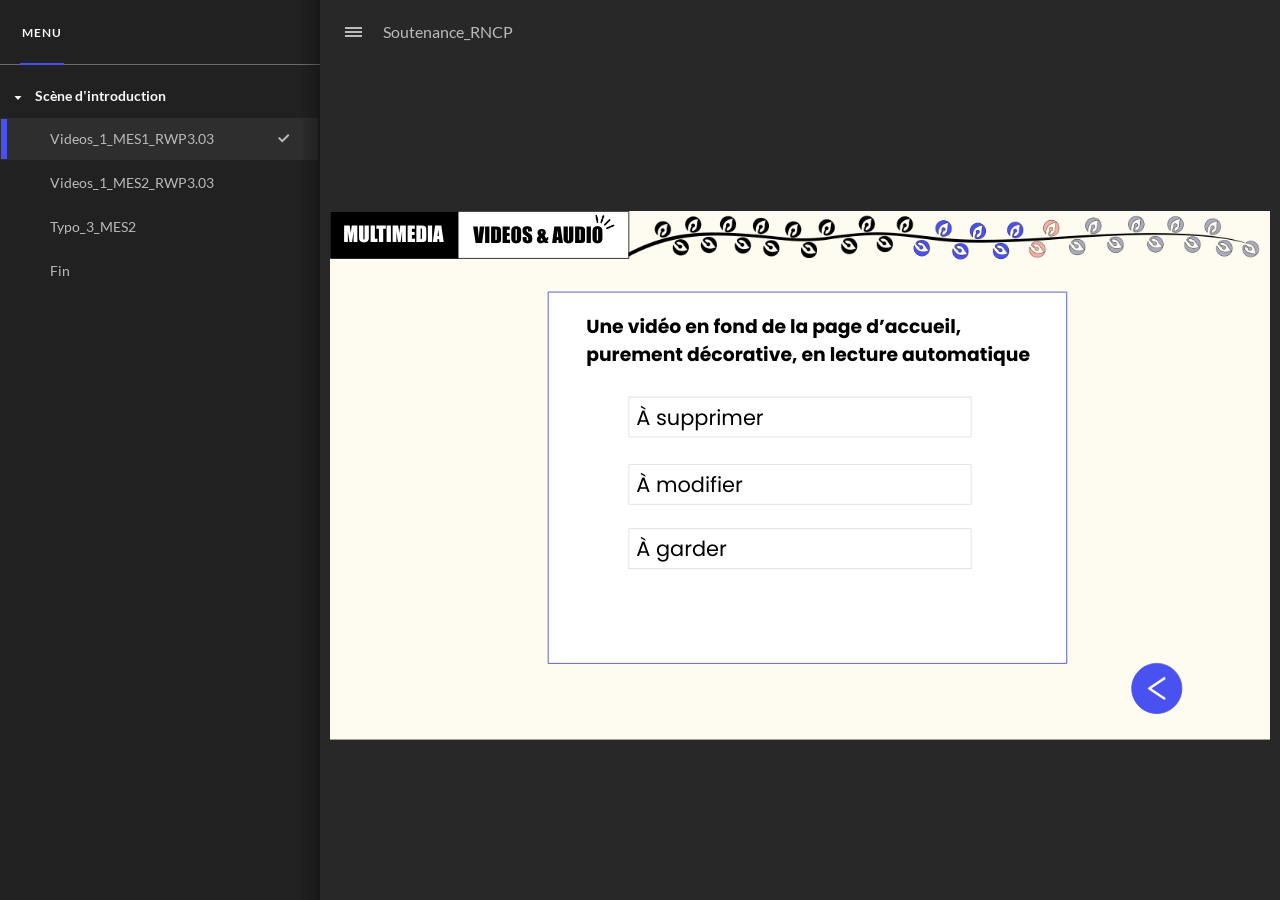
<file: index.html>
﻿<!doctype html>
<html lang="fr-FR">
<head>
  <meta charset="utf-8">
  <!-- Créé à l'aide de Storyline 360 x64 - http://www.articulate.com  -->
  <!-- version: 3.127.38181.0 -->
  <title>Soutenance_RNCP</title>
  <meta http-equiv="x-ua-compatible" content="IE=edge"/>
  <meta name="viewport" content="width=device-width,initial-scale=1,user-scalable=no,shrink-to-fit=no,minimal-ui"/>
  <meta name="apple-mobile-web-app-capable" content="yes"/>
  <style>
    html, body { height: 100%; padding: 0; margin: 0 }
    #app { height: 100%; width: 100%; }
  </style>

  <script>
    window.DS = {};
    window.globals = {
      DATA_PATH_BASE: '',
      HAS_FRAME: true,
      HAS_SLIDE: true,

      lmsPresent: false,
      tinCanPresent: false,
      cmi5Present: false,
      aoSupport: false,
      scale: 'Scaled',
      captureRc: false,
      browserSize: 'optimal',
      bgColor: '#282828',
      features: 'DropInBase,EngagePromiseUpgrade,JsInteractions,Localization,LocalizationImage,PlayerMemoryEnhancements,SlideLevelScale,SlidePromiseUpgrade,StartupPromiseUpgrade',
      themeName: 'unified',
      preloaderColor: '#FFFFFF',
      suppressAnalytics: false,
      productChannel: 'stable',
      publishSource: 'storyline',
      aid: 'aid|02b3aaf6-4fc5-4449-8ba5-71d8a552774d',
      cid: 'a7376742-91c6-4d42-8fc1-ffb26211afa3',
      playerVersion: '3.127.38181.0',
      publishTimestamp: '2026-10-11T21:16:14.1195341Z',
      maxIosVideoElements: 10,
      connectionSettings: { message: 'Vous%20%C3%AAtes%20hors%20ligne.%20Tentative%20de%20reconnexion...', useDarkTheme: false, mode: 'disabled' },
      hasFeature: function(feature) {
        return this.features.split(',').includes(feature);
      },
      
      parseParams: function(qs) {
        if (window.globals.parsedParams != null) {
          return window.globals.parsedParams;
        }
        qs = (qs || window.location.search.substr(1)).split('+').join(' ');
        var params = {},
            tokens,
            re = /[?&]?([^=]+)=([^&]*)/g;

        while (tokens = re.exec(qs)) {
          params[decodeURIComponent(tokens[1]).trim()] =
            decodeURIComponent(tokens[2]).trim();
        }
        window.globals.parsedParams = params;
        return params;
      }

    };

    if (window.flagsUnderTest != null) {
      window.globals.features = window.flagsUnderTest.reduce((accum, feature) => {
        if (!accum.includes(feature)) {
          accum.push(feature);
        }
        return accum;
      }, window.globals.features.split(',')).join();
    }
  </script>
  <script>
    var isIe11 = ('ActiveXObject' in window || window.MSBlobBuilder != null)
      && window.msCrypto != null && !window.ActiveXObject;
    if (isIe11) {
      window.globals.unsupportedBrowser = true;
      document.write(atob('[base64]'));
    }
  </script>

  <script>
    if (window.globals.hasFeature('Localization')) {
      
      
    }
  </script>

  
  
  <script>window.THREE = { };</script>
  
</head>
<body style="background: #282828" class="cs-HTML theme-unified">
  <!-- 360 -->
  <script>!function(){var e,i=/iPhone/i,o=/iPod/i,n=/iPad/i,t=/\biOS-universal(?:.+)Mac\b/i,r=/\bAndroid(?:.+)Mobile\b/i,a=/Android/i,d=/(?:SD4930UR|\bSilk(?:.+)Mobile\b)/i,p=/Silk/i,l=/Windows Phone/i,u=/\bWindows(?:.+)ARM\b/i,b=/BlackBerry/i,s=/BB10/i,c=/Opera Mini/i,f=/\b(CriOS|Chrome)(?:.+)Mobile/i,h=/Mobile(?:.+)Firefox\b/i,v=function(e){return void 0!==e&&"MacIntel"===e.platform&&"number"==typeof e.maxTouchPoints&&e.maxTouchPoints>1&&"undefined"==typeof MSStream};e=function(e){var m={userAgent:"",platform:"",maxTouchPoints:0};e||"undefined"==typeof navigator?"string"==typeof e?m.userAgent=e:e&&e.userAgent&&(m={userAgent:e.userAgent,platform:e.platform,maxTouchPoints:e.maxTouchPoints||0}):m={userAgent:navigator.userAgent,platform:navigator.platform,maxTouchPoints:navigator.maxTouchPoints||0};var g=m.userAgent,y=g.split("[FBAN");void 0!==y[1]&&(g=y[0]),void 0!==(y=g.split("Twitter"))[1]&&(g=y[0]);var A=function(e){return function(i){return i.test(e)}}(g),w={apple:{phone:A(i)&&!A(l),ipod:A(o),tablet:!A(i)&&(A(n)||v(m))&&!A(l),universal:A(t),device:(A(i)||A(o)||A(n)||A(t)||v(m))&&!A(l)},amazon:{phone:A(d),tablet:!A(d)&&A(p),device:A(d)||A(p)},android:{phone:!A(l)&&A(d)||!A(l)&&A(r),tablet:!A(l)&&!A(d)&&!A(r)&&(A(p)||A(a)),device:!A(l)&&(A(d)||A(p)||A(r)||A(a))||A(/\bokhttp\b/i)},windows:{phone:A(l),tablet:A(u),device:A(l)||A(u)},other:{blackberry:A(b),blackberry10:A(s),opera:A(c),firefox:A(h),chrome:A(f),device:A(b)||A(s)||A(c)||A(h)||A(f)},any:!1,phone:!1,tablet:!1};return w.any=w.apple.device||w.android.device||w.windows.device||w.other.device,w.phone=w.apple.phone||w.android.phone||w.windows.phone,w.tablet=w.apple.tablet||w.android.tablet||w.windows.tablet,w}(),"object"==typeof exports&&"undefined"!=typeof module?module.exports=e:"function"==typeof define&&define.amd?define((function(){return e})):this.isMobile=e}();
    window.isMobile.apple.tablet = window.isMobile.apple.tablet ||
      (navigator.platform === 'MacIntel' && navigator.maxTouchPoints > 1);
    window.isMobile.apple.device = window.isMobile.apple.device || window.isMobile.apple.tablet;
    window.isMobile.tablet = window.isMobile.tablet || window.isMobile.apple.tablet;
    window.isMobile.any = window.isMobile.any || window.isMobile.apple.tablet;
  </script>

  <div id="focus-sink" tabindex="-1"></div>

  <div id="preso"></div>
  <script>
    (function() {

      var classTypes = [ 'desktop', 'mobile', 'phone', 'tablet' ];

      var addDeviceClasses = function(prefix, testObj) {
        var curr, i;
        for (i = 0; i < classTypes.length; i++) {
          curr = classTypes[i];
          if (testObj[curr]) {
            document.body.classList.add(prefix + curr);
          }
        }
      };

      var params = window.globals.parseParams(),
          isDevicePreview = params.devicepreview === '1',
          isPhoneOverride = params.deviceType === 'phone' || (isDevicePreview && params.phone == '1'),
          isTabletOverride = (params.deviceType === 'tablet' || isDevicePreview) && !isPhoneOverride,
          isMobileOverride = isPhoneOverride || isTabletOverride;

      var deviceView = {
        desktop: !window.isMobile.any && !isMobileOverride,
        mobile: window.isMobile.any || isMobileOverride,
        phone: isPhoneOverride || (window.isMobile.phone && !isTabletOverride),
        tablet: isTabletOverride || window.isMobile.tablet
      };

      window.globals.deviceView = deviceView;
      window.isMobile.desktop = !window.isMobile.any;
      window.isMobile.mobile = window.isMobile.any;

      addDeviceClasses('view-', deviceView);

    })();
  </script>
  
  <script src='story_content/triggers.js' type=text/javascript></script>
<script src='story_content/user.js' type=text/javascript></script>
  <div class="slide-loader"></div>

  <script>
    var doc = document, loader = doc.body.querySelector('.slide-loader'); [ 1, 2, 3 ].forEach(function(n) { var d = doc.createElement('div'); d.style.backgroundColor = window.globals.preloaderColor; d.classList.add('mobile-loader-dot'); d.classList.add('dot' + n); loader.appendChild(d); });
  </script>

  <div class="mobile-load-title-overlay" style="display: none">
    <div class="mobile-load-title">Soutenance_RNCP</div>
  </div>

  <div class="mobile-chrome-warning"></div>

  
<style>
  .warn-connection-dialog {
    display: none;
    background: transparent;
    pointer-events: all;
    position: fixed;
    left: 0;
    top: 0;
    width: 100%;
    height: 100%;
    z-index: 999;
  }

  .warn-connection-content {
    pointer-events: all;
    border-radius: 4px;
    background: white;
    border: 1px solid #E7E7E7;
    color: #333333;
    box-shadow: 0 2px 4px rgba(0, 0, 0, 0.25);
    transition: all 150ms ease-out;
    position: absolute;
    white-space: nowrap;
  }

  .view-phone.is-landscape .warn-connection-content {
    left: 23px;
    bottom: 23px;
  }

  .view-tablet.is-landscape .warn-connection-content {
    left: 50%;
    top: 20px;
    transform: translateX(-50%);
  }

  .view-mobile.is-portrait .warn-connection-content {
    transform: translate(-50%, calc(-100% - 15px));
  }

  .warn-connection-content p {
    display: inline-block;
    margin: 0 8px 0 0;
    line-height: 33px;
    font-size: 11px;
  }

  .warn-connection-content svg {
    position: relative;
    vertical-align: middle;
    margin: 0 2px 2px 8px;
  }

  .view-desktop .warn-connection-content {
    left: 1.5em;
    bottom: 1.5em;
  }

  .view-desktop .warn-connection-content p {
    font-size: 1.1em;
  }

  .is-offline .warn-connection-dialog {
    display: block;
  }

  .is-offline .cs-panel * {
    pointer-events: none !important;
  }

  .is-offline .cs-panel {
    pointer-events: all !important;
  }

  .is-offline #nav-controls * {
    pointer-events: none !important;
  }

  .is-offline #nav-controls {
    pointer-events: all !important;
  }
</style>

<div class="warn-connection-dialog" role="alertdialog" aria-modal="true" tabindex="0" aria-labelledby="warn-connection-message">
  <div class="warn-connection-content">
    <svg width="17" height="15" viewBox="0 0 17 15" xmlns="http://www.w3.org/2000/svg">
      <path fill="#8F0000" stroke="white" d="M16.07,12.98 L15.88,12.23 L9.51,1.21 C8.97,0.26,7.6,0.26,7.06,1.21 L0.69,12.23 C0.15,13.16,0.81,14.36,1.91,14.36 H14.65 C15.47,14.36,16.05,13.7,16.07,12.98 Z"/>
      <path fill="white" stroke="white" d="M8.58,5.5 C8.35,5.28,8.5,5.35,8.21,5.32 C8.09,5.35,7.97,5.49,7.96,5.67 C7.97,5.79,7.98,5.92,7.98,6.04 L7.98,6.04 C7.99,6.17,8,6.31,8.01,6.43 L8.01,6.44 C8.03,6.92,8.06,7.41,8.09,7.9 L8.09,7.9 C8.12,8.39,8.14,8.88,8.17,9.37 C8.17,9.39,8.18,9.42,8.2,9.44 C8.23,9.46,8.25,9.47,8.28,9.47 C8.31,9.47,8.34,9.46,8.35,9.44 C8.37,9.43,8.38,9.4,8.39,9.35 L8.39,9.34 C8.39,9.24,8.4,9.15,8.4,9.05 L8.4,9.05 C8.41,8.96,8.41,8.86,8.42,8.75 C8.43,8.44,8.45,8.12,8.47,7.81 L8.47,7.81 C8.49,7.49,8.51,7.18,8.53,6.87 C8.55,6.46,8.56,6.05,8.59,5.64 L8.6,5.62 C8.6,5.57,8.59,5.53,8.58,5.5 L8.21,5.32 Z"/>
      <circle fill="white" stroke="white" cx="8.3" cy="11.35" r="0.3"/>
    </svg>
    <p id="warn-connection-message">You are offline. Trying to reconnect...</p>
  </div>
</div>

<script>
  (function() {
    window.DS.connection = {
      warningShown: false,
      assets: {},
      loadingAssetGroup: false,
      retryDelay: 500
    };

    var connectionSettings = window.globals.connectionSettings || {};

    var useConnectionMessages = window.AbortController != null &&
      window.location.protocol != 'file:' &&
      connectionSettings.mode === 'normal';

    window.DS.connection.useConnectionMessages = useConnectionMessages;

    var assetCount = 0;
    var checkLoadedId;


    if (useConnectionMessages && connectionSettings != null) {
      var contentEl = document.querySelector('.warn-connection-content');
      var messageEl = contentEl.querySelector('p');

      if (connectionSettings.useDarkTheme) {
        contentEl.style.borderColor = '#BABBBA';
        contentEl.style.backgroundColor = '#282828';
        contentEl.style.color = '#FFFFFF';
      }

      if (connectionSettings.message != null) {
        messageEl.textContent = window.decodeURIComponent(connectionSettings.message);
      }
    }

    function checkAssetsReady() {
      for (var i in DS.connection.assets) {
        if (!DS.connection.assets[i].success) {
          return false;
        }
      }
      return true;
    }

    function stopAssetGroup() {
      if (!useConnectionMessages) { return; }

      assetCount = 0;

      DS.connection.oldAssetGroup = DS.connection.assets;
      DS.connection.assets = {};
      DS.connection.loadingAssetGroup = false;
      clearInterval(checkLoadedId);
    }

    function startAssetGroup() {
      if (!useConnectionMessages) { return; }
      var ticks = 0;
      clearInterval(checkLoadedId);
      checkLoadedId = setInterval(function() {
        var loaded = 0;
        if (assetCount === 0 && loaded === 0) {
          clearInterval(checkLoadedId);
          return;
        }

        for (var i in DS.connection.assets) {
          if (DS.connection.assets[i].success) {
            loaded++;
          }
        }

        if (assetCount === loaded && checkAssetsReady()) {
          for (var i in DS.connection.assets) {
            if (DS.connection.assets[i].action) {
              DS.connection.assets[i].action();
            }
          }
          hideWarning();
          stopAssetGroup();
        }
      }, 100)
    }

    function requiredAsset(url, action, retry, type) {
      if (!useConnectionMessages) { return; }
      if (DS.connection.assets[url]) { return; }

      DS.connection.assets[url] = {
        success: false, action: action, retry: retry, type: type
      };
      assetCount = Object.keys(DS.connection.assets).length;
      if (!DS.connection.loadingAssetGroup) {
        startAssetGroup();
      }
      DS.connection.loadingAssetGroup = true;
    }

    function assetLoaded(url) {
      if (!useConnectionMessages) { return; }
      if (DS.connection.assets[url]) {
        DS.connection.assets[url].success = true;
      }
    }

    function assetFailed(url) {
      if (!useConnectionMessages) { return; }
      if (!DS.connection.assets[url]) {
        if (/\.js$/.test(url) && url.indexOf('transcripts') === -1) {
          setTimeout(function() {
            if (DS.connection.lastSlideLoaded != null) {
              DS.connection.lastSlideLoaded();
            }
          }, DS.connection.retryDelay);
        }
        return;
      }
      if (!DS.connection.warningShown) { showWarning(); }
      if (DS.connection.assets[url].retry) {
        setTimeout(function() {
          if (!DS.connection.assets[url].success) {
            DS.connection.assets[url].retry()
          }
        }, DS.connection.retryDelay);
      }
    }

    function hideWarning() {
      document.body.classList.remove('is-offline');
      DS.connection.warningShown = false;
      enableKeys();
    }
    DS.connection.hideWarning = hideWarning

    function showWarning(btn) {
      document.body.classList.add('is-offline')
      DS.connection.warningShown = true;
      updateWarningPosition();
      disableKeys();
    }

    function updateWarningPosition() {
      if (!DS.connection.warningShown) {
        return;
      }

      var isPortrait = document.body.classList.contains('is-portrait');
      var isMobile = document.body.classList.contains('view-mobile');
      var warningEl = document.querySelector('.warn-connection-content');

      if (isPortrait && isMobile) {
        var slide = document.querySelector('.primary-slide');
        var slideRect = slide != null
          ? slide.getBoundingClientRect()
          : { top: window.innerHeight, left: 0, width: window.innerWidth };

        warningEl.style.top = `${slideRect.top}px`
        warningEl.style.left = `${slideRect.left + slideRect.width / 2}px`
      } else {
        warningEl.style.top = null;
        warningEl.style.left = null;
      }

      window.requestAnimationFrame(updateWarningPosition);
    }

    function onDisableKeyDown(e) {
      e.preventDefault();
      e.stopImmediatePropagation();
    }

    function onDisableKeyUp(e) {
      e.preventDefault();
      e.stopImmediatePropagation();
    }

    var accStyle = document.createElement('style');
    var warnDialogEl = document.querySelector('.warn-connection-dialog');

    function disableKeys() {
      if (DS.views && DS.views.nsStack && DS.views.nsStack.length === 1) {
        DS.views.nsStack[0].tabReachable = false
        DS.views.nsStack[0].updateTabIndex(true);
      }

      accStyle.innerHTML = '.acc-shadow-dom { display: none; }';
      document.body.appendChild(accStyle);

      warnDialogEl.parentNode.append(warnDialogEl);
      warnDialogEl.focus();
    }

    function enableKeys() {
      accStyle.remove();
      if (DS.views && DS.views.nsStack && DS.views.nsStack.length === 1 && DS.views.nsStack[0].name === '_frame') {
        DS.views.nsStack[0].tabReachable = true;
        DS.views.nsStack[0].updateTabIndex();
      }
    }

    // these will all be noops if the feature flag isn't set in
    // the data and `window.globals.features`
    DS.connection.requiredAsset = requiredAsset;
    DS.connection.assetLoaded = assetLoaded;
    DS.connection.assetFailed = assetFailed;
    DS.connection.stopAssetGroup = stopAssetGroup;
    DS.connection.startAssetGroup = startAssetGroup;
  })();
</script>


  <script>
    
    if (window.autoSpider && window.vInterfaceObject) {
      document.querySelector('.mobile-load-title-overlay').style.display = 'none';
    }
  </script>

  

  <link rel="stylesheet" href="html5/data/css/output.min.css" data-noprefix/>
</body>
<script src="html5/lib/scripts/bootstrapper.min.js"></script>
</html>
</file>
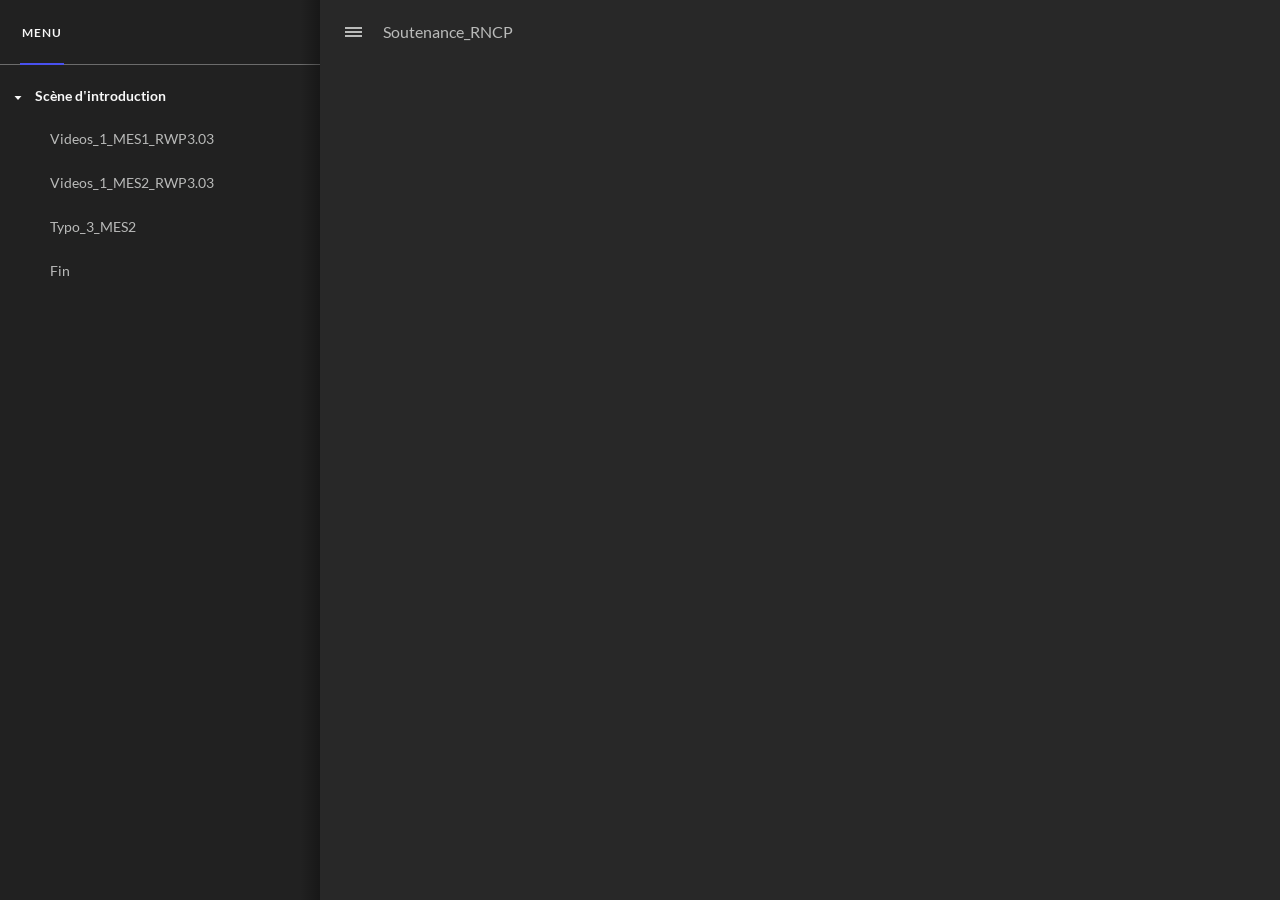
<file: index_lms.html>
﻿<!doctype html>
<html lang="fr-FR">
<head>
  <meta charset="utf-8">
  <!-- Créé à l'aide de Storyline 360 x64 - http://www.articulate.com  -->
  <!-- version: 3.127.38181.0 -->
  <title>Soutenance_RNCP</title>
  <meta http-equiv="x-ua-compatible" content="IE=edge"/>
  <meta name="viewport" content="width=device-width,initial-scale=1,user-scalable=no,shrink-to-fit=no,minimal-ui"/>
  <meta name="apple-mobile-web-app-capable" content="yes"/>
  <style>
    html, body { height: 100%; padding: 0; margin: 0 }
    #app { height: 100%; width: 100%; }
  </style>

  <script>
    window.DS = {};
    window.globals = {
      DATA_PATH_BASE: '',
      HAS_FRAME: true,
      HAS_SLIDE: true,

      lmsPresent: true,
      tinCanPresent: false,
      cmi5Present: false,
      aoSupport: false,
      scale: 'Scaled',
      captureRc: false,
      browserSize: 'optimal',
      bgColor: '#282828',
      features: 'DropInBase,EngagePromiseUpgrade,JsInteractions,Localization,LocalizationImage,PlayerMemoryEnhancements,SlideLevelScale,SlidePromiseUpgrade,StartupPromiseUpgrade',
      themeName: 'unified',
      preloaderColor: '#FFFFFF',
      suppressAnalytics: false,
      productChannel: 'stable',
      publishSource: 'storyline',
      aid: 'aid|02b3aaf6-4fc5-4449-8ba5-71d8a552774d',
      cid: 'a7376742-91c6-4d42-8fc1-ffb26211afa3',
      playerVersion: '3.127.38181.0',
      publishTimestamp: '2026-10-11T21:16:14.2801909Z',
      maxIosVideoElements: 10,
      connectionSettings: { message: 'Vous%20%C3%AAtes%20hors%20ligne.%20Tentative%20de%20reconnexion...', useDarkTheme: false, mode: 'disabled' },
      hasFeature: function(feature) {
        return this.features.split(',').includes(feature);
      },
      
      parseParams: function(qs) {
        if (window.globals.parsedParams != null) {
          return window.globals.parsedParams;
        }
        qs = (qs || window.location.search.substr(1)).split('+').join(' ');
        var params = {},
            tokens,
            re = /[?&]?([^=]+)=([^&]*)/g;

        while (tokens = re.exec(qs)) {
          params[decodeURIComponent(tokens[1]).trim()] =
            decodeURIComponent(tokens[2]).trim();
        }
        window.globals.parsedParams = params;
        return params;
      }

    };

    if (window.flagsUnderTest != null) {
      window.globals.features = window.flagsUnderTest.reduce((accum, feature) => {
        if (!accum.includes(feature)) {
          accum.push(feature);
        }
        return accum;
      }, window.globals.features.split(',')).join();
    }
  </script>
  <script>
    var isIe11 = ('ActiveXObject' in window || window.MSBlobBuilder != null)
      && window.msCrypto != null && !window.ActiveXObject;
    if (isIe11) {
      window.globals.unsupportedBrowser = true;
      document.write(atob('[base64]'));
    }
  </script>

  <script>
    if (window.globals.hasFeature('Localization')) {
      
      
    }
  </script>

  <script src="lms/scormdriver.js" charset="utf-8"></script>
  
  <script>window.THREE = { };</script>
  
</head>
<body style="background: #282828" class="cs-HTML theme-unified">
  <!-- 360 -->
  <script>!function(){var e,i=/iPhone/i,o=/iPod/i,n=/iPad/i,t=/\biOS-universal(?:.+)Mac\b/i,r=/\bAndroid(?:.+)Mobile\b/i,a=/Android/i,d=/(?:SD4930UR|\bSilk(?:.+)Mobile\b)/i,p=/Silk/i,l=/Windows Phone/i,u=/\bWindows(?:.+)ARM\b/i,b=/BlackBerry/i,s=/BB10/i,c=/Opera Mini/i,f=/\b(CriOS|Chrome)(?:.+)Mobile/i,h=/Mobile(?:.+)Firefox\b/i,v=function(e){return void 0!==e&&"MacIntel"===e.platform&&"number"==typeof e.maxTouchPoints&&e.maxTouchPoints>1&&"undefined"==typeof MSStream};e=function(e){var m={userAgent:"",platform:"",maxTouchPoints:0};e||"undefined"==typeof navigator?"string"==typeof e?m.userAgent=e:e&&e.userAgent&&(m={userAgent:e.userAgent,platform:e.platform,maxTouchPoints:e.maxTouchPoints||0}):m={userAgent:navigator.userAgent,platform:navigator.platform,maxTouchPoints:navigator.maxTouchPoints||0};var g=m.userAgent,y=g.split("[FBAN");void 0!==y[1]&&(g=y[0]),void 0!==(y=g.split("Twitter"))[1]&&(g=y[0]);var A=function(e){return function(i){return i.test(e)}}(g),w={apple:{phone:A(i)&&!A(l),ipod:A(o),tablet:!A(i)&&(A(n)||v(m))&&!A(l),universal:A(t),device:(A(i)||A(o)||A(n)||A(t)||v(m))&&!A(l)},amazon:{phone:A(d),tablet:!A(d)&&A(p),device:A(d)||A(p)},android:{phone:!A(l)&&A(d)||!A(l)&&A(r),tablet:!A(l)&&!A(d)&&!A(r)&&(A(p)||A(a)),device:!A(l)&&(A(d)||A(p)||A(r)||A(a))||A(/\bokhttp\b/i)},windows:{phone:A(l),tablet:A(u),device:A(l)||A(u)},other:{blackberry:A(b),blackberry10:A(s),opera:A(c),firefox:A(h),chrome:A(f),device:A(b)||A(s)||A(c)||A(h)||A(f)},any:!1,phone:!1,tablet:!1};return w.any=w.apple.device||w.android.device||w.windows.device||w.other.device,w.phone=w.apple.phone||w.android.phone||w.windows.phone,w.tablet=w.apple.tablet||w.android.tablet||w.windows.tablet,w}(),"object"==typeof exports&&"undefined"!=typeof module?module.exports=e:"function"==typeof define&&define.amd?define((function(){return e})):this.isMobile=e}();
    window.isMobile.apple.tablet = window.isMobile.apple.tablet ||
      (navigator.platform === 'MacIntel' && navigator.maxTouchPoints > 1);
    window.isMobile.apple.device = window.isMobile.apple.device || window.isMobile.apple.tablet;
    window.isMobile.tablet = window.isMobile.tablet || window.isMobile.apple.tablet;
    window.isMobile.any = window.isMobile.any || window.isMobile.apple.tablet;
  </script>

  <div id="focus-sink" tabindex="-1"></div>

  <div id="preso"></div>
  <script>
    (function() {

      var classTypes = [ 'desktop', 'mobile', 'phone', 'tablet' ];

      var addDeviceClasses = function(prefix, testObj) {
        var curr, i;
        for (i = 0; i < classTypes.length; i++) {
          curr = classTypes[i];
          if (testObj[curr]) {
            document.body.classList.add(prefix + curr);
          }
        }
      };

      var params = window.globals.parseParams(),
          isDevicePreview = params.devicepreview === '1',
          isPhoneOverride = params.deviceType === 'phone' || (isDevicePreview && params.phone == '1'),
          isTabletOverride = (params.deviceType === 'tablet' || isDevicePreview) && !isPhoneOverride,
          isMobileOverride = isPhoneOverride || isTabletOverride;

      var deviceView = {
        desktop: !window.isMobile.any && !isMobileOverride,
        mobile: window.isMobile.any || isMobileOverride,
        phone: isPhoneOverride || (window.isMobile.phone && !isTabletOverride),
        tablet: isTabletOverride || window.isMobile.tablet
      };

      window.globals.deviceView = deviceView;
      window.isMobile.desktop = !window.isMobile.any;
      window.isMobile.mobile = window.isMobile.any;

      addDeviceClasses('view-', deviceView);

    })();
  </script>
  
  <script src='story_content/triggers.js' type=text/javascript></script>
<script src='story_content/user.js' type=text/javascript></script>
  <div class="slide-loader"></div>

  <script>
    var doc = document, loader = doc.body.querySelector('.slide-loader'); [ 1, 2, 3 ].forEach(function(n) { var d = doc.createElement('div'); d.style.backgroundColor = window.globals.preloaderColor; d.classList.add('mobile-loader-dot'); d.classList.add('dot' + n); loader.appendChild(d); });
  </script>

  <div class="mobile-load-title-overlay" style="display: none">
    <div class="mobile-load-title">Soutenance_RNCP</div>
  </div>

  <div class="mobile-chrome-warning"></div>

  
<style>
  .warn-connection-dialog {
    display: none;
    background: transparent;
    pointer-events: all;
    position: fixed;
    left: 0;
    top: 0;
    width: 100%;
    height: 100%;
    z-index: 999;
  }

  .warn-connection-content {
    pointer-events: all;
    border-radius: 4px;
    background: white;
    border: 1px solid #E7E7E7;
    color: #333333;
    box-shadow: 0 2px 4px rgba(0, 0, 0, 0.25);
    transition: all 150ms ease-out;
    position: absolute;
    white-space: nowrap;
  }

  .view-phone.is-landscape .warn-connection-content {
    left: 23px;
    bottom: 23px;
  }

  .view-tablet.is-landscape .warn-connection-content {
    left: 50%;
    top: 20px;
    transform: translateX(-50%);
  }

  .view-mobile.is-portrait .warn-connection-content {
    transform: translate(-50%, calc(-100% - 15px));
  }

  .warn-connection-content p {
    display: inline-block;
    margin: 0 8px 0 0;
    line-height: 33px;
    font-size: 11px;
  }

  .warn-connection-content svg {
    position: relative;
    vertical-align: middle;
    margin: 0 2px 2px 8px;
  }

  .view-desktop .warn-connection-content {
    left: 1.5em;
    bottom: 1.5em;
  }

  .view-desktop .warn-connection-content p {
    font-size: 1.1em;
  }

  .is-offline .warn-connection-dialog {
    display: block;
  }

  .is-offline .cs-panel * {
    pointer-events: none !important;
  }

  .is-offline .cs-panel {
    pointer-events: all !important;
  }

  .is-offline #nav-controls * {
    pointer-events: none !important;
  }

  .is-offline #nav-controls {
    pointer-events: all !important;
  }
</style>

<div class="warn-connection-dialog" role="alertdialog" aria-modal="true" tabindex="0" aria-labelledby="warn-connection-message">
  <div class="warn-connection-content">
    <svg width="17" height="15" viewBox="0 0 17 15" xmlns="http://www.w3.org/2000/svg">
      <path fill="#8F0000" stroke="white" d="M16.07,12.98 L15.88,12.23 L9.51,1.21 C8.97,0.26,7.6,0.26,7.06,1.21 L0.69,12.23 C0.15,13.16,0.81,14.36,1.91,14.36 H14.65 C15.47,14.36,16.05,13.7,16.07,12.98 Z"/>
      <path fill="white" stroke="white" d="M8.58,5.5 C8.35,5.28,8.5,5.35,8.21,5.32 C8.09,5.35,7.97,5.49,7.96,5.67 C7.97,5.79,7.98,5.92,7.98,6.04 L7.98,6.04 C7.99,6.17,8,6.31,8.01,6.43 L8.01,6.44 C8.03,6.92,8.06,7.41,8.09,7.9 L8.09,7.9 C8.12,8.39,8.14,8.88,8.17,9.37 C8.17,9.39,8.18,9.42,8.2,9.44 C8.23,9.46,8.25,9.47,8.28,9.47 C8.31,9.47,8.34,9.46,8.35,9.44 C8.37,9.43,8.38,9.4,8.39,9.35 L8.39,9.34 C8.39,9.24,8.4,9.15,8.4,9.05 L8.4,9.05 C8.41,8.96,8.41,8.86,8.42,8.75 C8.43,8.44,8.45,8.12,8.47,7.81 L8.47,7.81 C8.49,7.49,8.51,7.18,8.53,6.87 C8.55,6.46,8.56,6.05,8.59,5.64 L8.6,5.62 C8.6,5.57,8.59,5.53,8.58,5.5 L8.21,5.32 Z"/>
      <circle fill="white" stroke="white" cx="8.3" cy="11.35" r="0.3"/>
    </svg>
    <p id="warn-connection-message">You are offline. Trying to reconnect...</p>
  </div>
</div>

<script>
  (function() {
    window.DS.connection = {
      warningShown: false,
      assets: {},
      loadingAssetGroup: false,
      retryDelay: 500
    };

    var connectionSettings = window.globals.connectionSettings || {};

    var useConnectionMessages = window.AbortController != null &&
      window.location.protocol != 'file:' &&
      connectionSettings.mode === 'normal';

    window.DS.connection.useConnectionMessages = useConnectionMessages;

    var assetCount = 0;
    var checkLoadedId;


    if (useConnectionMessages && connectionSettings != null) {
      var contentEl = document.querySelector('.warn-connection-content');
      var messageEl = contentEl.querySelector('p');

      if (connectionSettings.useDarkTheme) {
        contentEl.style.borderColor = '#BABBBA';
        contentEl.style.backgroundColor = '#282828';
        contentEl.style.color = '#FFFFFF';
      }

      if (connectionSettings.message != null) {
        messageEl.textContent = window.decodeURIComponent(connectionSettings.message);
      }
    }

    function checkAssetsReady() {
      for (var i in DS.connection.assets) {
        if (!DS.connection.assets[i].success) {
          return false;
        }
      }
      return true;
    }

    function stopAssetGroup() {
      if (!useConnectionMessages) { return; }

      assetCount = 0;

      DS.connection.oldAssetGroup = DS.connection.assets;
      DS.connection.assets = {};
      DS.connection.loadingAssetGroup = false;
      clearInterval(checkLoadedId);
    }

    function startAssetGroup() {
      if (!useConnectionMessages) { return; }
      var ticks = 0;
      clearInterval(checkLoadedId);
      checkLoadedId = setInterval(function() {
        var loaded = 0;
        if (assetCount === 0 && loaded === 0) {
          clearInterval(checkLoadedId);
          return;
        }

        for (var i in DS.connection.assets) {
          if (DS.connection.assets[i].success) {
            loaded++;
          }
        }

        if (assetCount === loaded && checkAssetsReady()) {
          for (var i in DS.connection.assets) {
            if (DS.connection.assets[i].action) {
              DS.connection.assets[i].action();
            }
          }
          hideWarning();
          stopAssetGroup();
        }
      }, 100)
    }

    function requiredAsset(url, action, retry, type) {
      if (!useConnectionMessages) { return; }
      if (DS.connection.assets[url]) { return; }

      DS.connection.assets[url] = {
        success: false, action: action, retry: retry, type: type
      };
      assetCount = Object.keys(DS.connection.assets).length;
      if (!DS.connection.loadingAssetGroup) {
        startAssetGroup();
      }
      DS.connection.loadingAssetGroup = true;
    }

    function assetLoaded(url) {
      if (!useConnectionMessages) { return; }
      if (DS.connection.assets[url]) {
        DS.connection.assets[url].success = true;
      }
    }

    function assetFailed(url) {
      if (!useConnectionMessages) { return; }
      if (!DS.connection.assets[url]) {
        if (/\.js$/.test(url) && url.indexOf('transcripts') === -1) {
          setTimeout(function() {
            if (DS.connection.lastSlideLoaded != null) {
              DS.connection.lastSlideLoaded();
            }
          }, DS.connection.retryDelay);
        }
        return;
      }
      if (!DS.connection.warningShown) { showWarning(); }
      if (DS.connection.assets[url].retry) {
        setTimeout(function() {
          if (!DS.connection.assets[url].success) {
            DS.connection.assets[url].retry()
          }
        }, DS.connection.retryDelay);
      }
    }

    function hideWarning() {
      document.body.classList.remove('is-offline');
      DS.connection.warningShown = false;
      enableKeys();
    }
    DS.connection.hideWarning = hideWarning

    function showWarning(btn) {
      document.body.classList.add('is-offline')
      DS.connection.warningShown = true;
      updateWarningPosition();
      disableKeys();
    }

    function updateWarningPosition() {
      if (!DS.connection.warningShown) {
        return;
      }

      var isPortrait = document.body.classList.contains('is-portrait');
      var isMobile = document.body.classList.contains('view-mobile');
      var warningEl = document.querySelector('.warn-connection-content');

      if (isPortrait && isMobile) {
        var slide = document.querySelector('.primary-slide');
        var slideRect = slide != null
          ? slide.getBoundingClientRect()
          : { top: window.innerHeight, left: 0, width: window.innerWidth };

        warningEl.style.top = `${slideRect.top}px`
        warningEl.style.left = `${slideRect.left + slideRect.width / 2}px`
      } else {
        warningEl.style.top = null;
        warningEl.style.left = null;
      }

      window.requestAnimationFrame(updateWarningPosition);
    }

    function onDisableKeyDown(e) {
      e.preventDefault();
      e.stopImmediatePropagation();
    }

    function onDisableKeyUp(e) {
      e.preventDefault();
      e.stopImmediatePropagation();
    }

    var accStyle = document.createElement('style');
    var warnDialogEl = document.querySelector('.warn-connection-dialog');

    function disableKeys() {
      if (DS.views && DS.views.nsStack && DS.views.nsStack.length === 1) {
        DS.views.nsStack[0].tabReachable = false
        DS.views.nsStack[0].updateTabIndex(true);
      }

      accStyle.innerHTML = '.acc-shadow-dom { display: none; }';
      document.body.appendChild(accStyle);

      warnDialogEl.parentNode.append(warnDialogEl);
      warnDialogEl.focus();
    }

    function enableKeys() {
      accStyle.remove();
      if (DS.views && DS.views.nsStack && DS.views.nsStack.length === 1 && DS.views.nsStack[0].name === '_frame') {
        DS.views.nsStack[0].tabReachable = true;
        DS.views.nsStack[0].updateTabIndex();
      }
    }

    // these will all be noops if the feature flag isn't set in
    // the data and `window.globals.features`
    DS.connection.requiredAsset = requiredAsset;
    DS.connection.assetLoaded = assetLoaded;
    DS.connection.assetFailed = assetFailed;
    DS.connection.stopAssetGroup = stopAssetGroup;
    DS.connection.startAssetGroup = startAssetGroup;
  })();
</script>


  <script>
    
    if (window.autoSpider && window.vInterfaceObject) {
      document.querySelector('.mobile-load-title-overlay').style.display = 'none';
    }
  </script>

  

  <link rel="stylesheet" href="html5/data/css/output.min.css" data-noprefix/>
</body>
<script src="html5/lib/scripts/bootstrapper.min.js"></script>
</html>
</file>
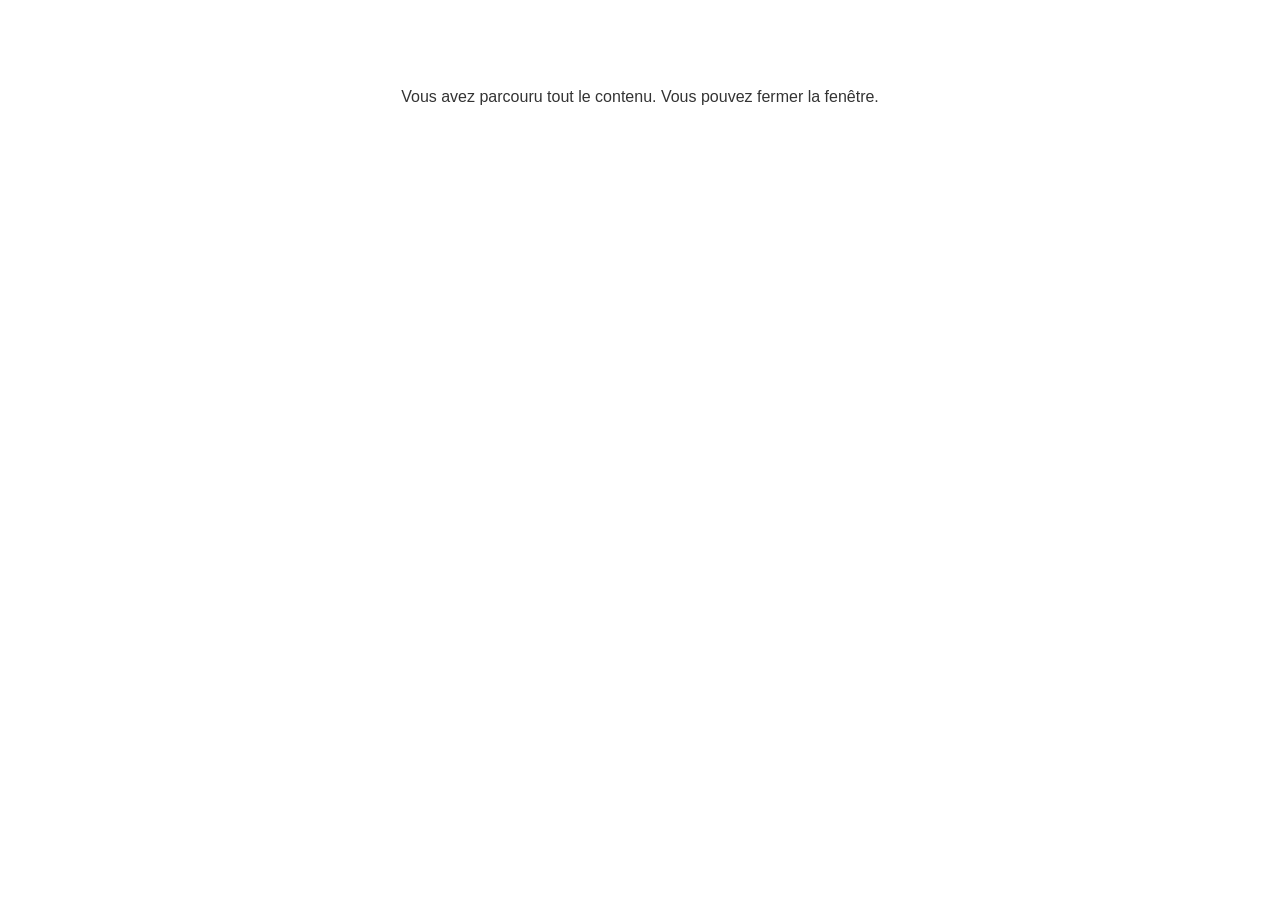
<file: lms/goodbye.html>
<!doctype html>
<html>
<body style="background-color: #ffffff;">

<p role="alert" style="color: #333333;font-family: Lato, articulate, tahoma, arial;font-size: medium;text-align: center;">
<br><br><br><br>
Vous avez parcouru tout le contenu. Vous pouvez fermer la fenêtre.
</p>

</body>
</html>
</file>
<file: html5/data/css/output.min.css>
@font-face {
  font-family: 'LatoBold Charset1_ Bold6196A83A';
  src: url('[data-uri]');
  font-style: normal;
  font-weight: bold;
}
@font-face {
  font-family: 'Lato Charset1_ 5dzytLUO928D0FBC';
  src: url('[data-uri]');
  font-style: normal;
  font-weight: normal;
}
@font-face {
  font-family: 'Impact Charset1_ 68xTceCEB79692';
  src: url('[data-uri]');
  font-style: normal;
  font-weight: normal;
}
@font-face {
  font-family: 'Poppins Charset1_ 6k0bG664EB0D4';
  src: url('[data-uri]');
  font-style: normal;
  font-weight: normal;
}
@font-face {
  font-family: 'PoppinsBold CharsetBold41392467';
  src: url('[data-uri]');
  font-style: normal;
  font-weight: bold;
}
@font-face {
  font-family: 'PoppinsItalic ChaItalic6338D4E4';
  src: url('[data-uri]');
  font-style: normal;
  font-weight: normal;
}
@font-face {
  font-family: 'PoppinsBoldItalicItalicFB8E0DAF';
  src: url('[data-uri]');
  font-style: normal;
  font-weight: bold;
}
@font-face {
  font-family: 'Arial Charset1_ 6phzFl2D8FEDB5E';
  src: url('[data-uri]');
  font-style: normal;
  font-weight: normal;
}
@font-face {
  font-family: 'Impact Charset0_v5lJTzL86F907CD';
  src: url('[data-uri]');
  font-style: normal;
  font-weight: normal;
}
@font-face {
  font-family: 'Poppins Charset0_v2mjarC8F1F06F';
  src: url('[data-uri]');
  font-style: normal;
  font-weight: normal;
}
@font-face {
  font-family: 'PoppinsBold CharsetBoldB13A54C8';
  src: url('[data-uri]');
  font-style: normal;
  font-weight: bold;
}
@font-face {
  font-family: 'PoppinsItalic ChaItalic87E68217';
  src: url('[data-uri]');
  font-style: normal;
  font-weight: normal;
}
@font-face {
  font-family: 'PoppinsBoldItalicItalic09DB5485';
  src: url('[data-uri]');
  font-style: normal;
  font-weight: bold;
}
@font-face {
  font-family: 'Arial Charset0_v8wz5YMo9EE9FF07';
  src: url('[data-uri]');
  font-style: normal;
  font-weight: normal;
}
.cs-HTML {
  background: rgba(40, 40, 40, 1);
}
.cs-npnxnanbnsnfns00001000001 .cs-infopanel  {
  box-shadow: 0 1px 0 rgba(0, 0, 0, 0);
  background: rgba(255, 255, 255, 1);
}
.cs-npnxnanbnsnfns00001000001 .cs-infopanel .cs-link {
  color: rgba(186, 187, 186, 1);
}
.cs-npnxnanbnsnfns00001000001 .cs-infopanel .cs-link:hover {
  color: rgba(255, 255, 255, 1);
}
.cs-npnxnanbnsnfns00001000001 .cs-infopanel .cs-name {
  color: rgba(68, 68, 68, 1);
}
.cs-npnxnanbnsnfns00001000001 .cs-infopanel .cs-title {
  color: rgba(153, 153, 153, 1);
}
.cs-npnxnanbnsnfns00001000001 .cs-infopanelpopup  {
  box-shadow: 0 1px 0 rgba(0, 0, 0, 0);
  background: rgba(0, 0, 0, 0);
}
.cs-npnxnanbnsnfns00001000001 .cs-infopanelpopup .cs-link {
  color: rgba(255, 0, 0, 1);
}
.cs-npnxnanbnsnfns00001000001 .cs-infopanelpopup .cs-link:hover {
  color: rgba(255, 255, 255, 1);
}
.cs-npnxnanbnsnfns00001000001 .cs-infopanelpopup .cs-name {
  color: rgba(255, 255, 255, 1);
}
.cs-npnxnanbnsnfns00001000001 .cs-infopanelpopup .cs-bio {
  color: rgba(186, 187, 186, 1);
}
.cs-npnxnanbnsnfns00001000001 .cs-timer  {
  color: rgba(186, 187, 186, 1);
}
.cs-npnxnanbnsnfns00001000001 .cs-duration stop:first-child {
  stop-color: rgba(60, 60, 60, 1);
}
.cs-npnxnanbnsnfns00001000001 .cs-duration stop:last-child {
  stop-color: rgba(60, 60, 60, 1);
}
.cs-npnxnanbnsnfns00001000001 .cs-elapsed stop:first-child {
  stop-color: rgba(254, 227, 71, 1);
}
.cs-npnxnanbnsnfns00001000001 .cs-elapsed stop:last-child {
  stop-color: rgba(254, 227, 71, 1);
}
.cs-npnxnanbnsnfns00001000001 .cs-timer .cs-pie .cs-innerstroke {
  stroke: rgba(199, 199, 199, 1);
}
.cs-npnxnanbnsnfns00001000001 .cs-timer .cs-pie .cs-innerborder {
  stroke: rgba(255, 255, 255, 1);
}
.cs-npnxnanbnsnfns00001000001 .cs-window  {
  box-shadow: 0 8px 5px rgba(0, 0, 0, 0.2);
  border-color: rgba(49, 99, 0, 0);
  background: rgba(33, 33, 33, 1);
  color: rgba(248, 248, 248, 1);
}
.cs-npnxnanbnsnfns00001000001 .cs-window .cs-diva {
  border-color: rgba(78, 78, 78, 1);
}
.cs-npnxnanbnsnfns00001000001 .cs-window .cs-divb {
  border-color: rgba(78, 78, 78, 0);
}
.cs-npnxnanbnsnfns00001000001 .cs-editor .cs-editor-slide {
  color: rgba(226, 226, 226, 1);
}
.cs-npnxnanbnsnfns00001000001 .cs-editor .cs-editor-html {
  color: rgba(186, 187, 186, 1);
}
.cs-npnxnanbnsnfns00001000001 .cs-editor .cs-editor-button {
  text-shadow: 0 1px 0 rgba(0, 0, 0, 0);
  color: rgba(255, 255, 255, 1);
  border-color: rgba(211, 211, 211, 1);
  background: rgba(34, 34, 34, 1);
}
.cs-npnxnanbnsnfns00001000001 .cs-editor .cs-editor-button:hover {
  background: rgba(68, 68, 68, 1);
}
.cs-npnxnanbnsnfns00001000001 .cs-editor .cs-editor-button:active {
  background: rgba(68, 68, 68, 1);
}
.cs-npnxnanbnsnfns00001000001 .cs-listitem  {
  color: rgba(186, 187, 186, 1);
  border-color: none;
  border: 1px solid transparent;
}
.cs-npnxnanbnsnfns00001000001 .cs-listitem:hover {
  background: rgba(255, 255, 255, 0.06);
  border-color: rgba(108, 108, 108, 1) !important;
  border-width: 1px;
  border-radius: 2px;
  border-style: solid;
  box-sizing: border-box;
}
.cs-npnxnanbnsnfns00001000001 .cs-listitem.hover {
  background: rgba(255, 255, 255, 0.06);
  border-color: rgba(108, 108, 108, 1) !important;
  border-width: 1px;
  border-radius: 2px;
  border-style: solid;
  box-sizing: border-box;
}
.cs-npnxnanbnsnfns00001000001 .cs-glossary  {
  color: rgba(186, 187, 186, 1);
}
.cs-npnxnanbnsnfns00001000001 .cs-glossary .cs-scrolling-panel {
  background: rgba(0, 0, 0, 0);
}
.cs-npnxnanbnsnfns00001000001 .cs-glossary .cs-term.cs-selected .cs-choice-list-trigger {
  color: rgba(255, 255, 255, 1);
  background: rgba(255, 255, 255, 1);
}
.cs-npnxnanbnsnfns00001000001 .cs-glossary .cs-term.cs-selected .cs-choice-list-trigger:focus {
  color: rgba(255, 255, 255, 1);
  background: rgba(255, 255, 255, 1);
}
.cs-npnxnanbnsnfns00001000001 .cs-glossary .cs-term:hover .cs-choice-list-trigger {
  background: rgba(186, 187, 186, 1);
}
.cs-npnxnanbnsnfns00001000001 .cs-glossary .cs-term.hover .cs-choice-list-trigger {
  background: rgba(186, 187, 186, 1);
}
.cs-npnxnanbnsnfns00001000001 .cs-glossary .cs-term .cs-choice-list-trigger:focus {
  background: rgba(186, 187, 186, 1);
}
.cs-npnxnanbnsnfns00001000001 .cs-glossary .cs-diva {
  border-color: rgba(0, 0, 0, 0);
}
.cs-npnxnanbnsnfns00001000001 .cs-glossary .cs-divb {
  border-color: rgba(0, 0, 0, 0);
}
.cs-npnxnanbnsnfns00001000001 .cs-glossary .cs-divc {
  border-color: rgba(0, 0, 0, 0);
}
.cs-npnxnanbnsnfns00001000001 .cs-glossary .cs-heading {
  color: rgba(248, 248, 248, 1);
  font-weight: 700;
}
.note-content p span {
  color: rgba(186, 187, 186, 1);
  line-height: 1.4em;
  font-size: 103.769%;
}
.cs-npnxnanbnsnfns00001000001 .cs-resource .cs-separator {
  border-color: rgba(0, 0, 0, 0);
}
.cs-npnxnanbnsnfns00001000001 .cs-outline  {
  color: rgba(45, 45, 45, 1);
}
.cs-npnxnanbnsnfns00001000001 .cs-outline .cs-diva {
  border-color: rgba(0, 0, 0, 0);
}
.cs-npnxnanbnsnfns00001000001 .cs-outline .cs-divb {
  border-color: rgba(0, 0, 0, 0);
}
.cs-npnxnanbnsnfns00001000001 .cs-outline .cs-divc {
  border-color: rgba(0, 0, 0, 0);
}
.cs-npnxnanbnsnfns00001000001 .cs-outline .cs-search-filter:hover {
  color: rgba(0, 0, 0, 0);
}
.cs-npnxnanbnsnfns00001000001 .cs-outline .cs-search-filter.hover {
  color: rgba(0, 0, 0, 0);
}
.cs-npnxnanbnsnfns00001000001 .cs-transcript  {
  color: rgba(255, 255, 255, 1);
}
.cs-npnxnanbnsnfns00001000001 .cs-transcript .cs-div {
  border-color: rgba(0, 0, 0, 0);
}
.cs-npnxnanbnsnfns00001000001 .cs-tabs:not(.topmenu-item) {
  color: rgba(248, 248, 248, 1);
}
.cs-npnxnanbnsnfns00001000001 .cs-tabs .cs-inner-button:not(.topmenu-item) {
  text-shadow: 0 1px 0 rgba(0, 0, 0, 0);
}
.cs-npnxnanbnsnfns00001000001 .cs-tabs:hover:not(.topmenu-item) {
  color: rgba(248, 248, 248, 1);
}
.cs-npnxnanbnsnfns00001000001 .cs-tabs.cs-selected {
  background: rgba(0, 0, 0, 0);
  color: rgba(248, 248, 248, 1);
}
.cs-npnxnanbnsnfns00001000001 .cs-seekcontrol  {
  background: rgba(0, 0, 0, 0);
  border-color: rgba(0, 0, 0, 0);
}
.cs-npnxnanbnsnfns00001000001 .cs-seekcontrol .cs-button:hover .cs-icon {
  fill: rgba(255, 255, 255, 1);
}
.cs-npnxnanbnsnfns00001000001 .cs-seekcontrol .cs-button.hover .cs-icon {
  fill: rgba(255, 255, 255, 1);
}
.cs-npnxnanbnsnfns00001000001 .cs-seekcontrol .cs-button .cs-icon-shadow {
  fill: rgba(0, 0, 0, 0);
}
.cs-npnxnanbnsnfns00001000001 .cs-seekcontrol .cs-button .cs-icon {
  fill: rgba(180, 180, 180, 1);
}
.cs-npnxnanbnsnfns00001000001 .cs-seekcontrol .cs-seek .cs-fill {
  background: rgba(255, 255, 255, 0.6);
}
.cs-npnxnanbnsnfns00001000001 .cs-seekcontrol .cs-seek {
  background: rgba(108, 108, 108, 1);
  border-color: rgba(0, 0, 0, 0);
}
.cs-npnxnanbnsnfns00001000001 .cs-searchinput .cs-input {
  color: rgba(186, 187, 186, 1);
  border-color: rgba(0, 0, 0, 0);
  background: rgba(255, 255, 255, 0.06);
}
.cs-npnxnanbnsnfns00001000001 .cs-searchinput .cs-input:focus {
  color: rgba(248, 248, 248, 1);
  background: rgba(41, 41, 41, 1);
}
.cs-npnxnanbnsnfns00001000001 .cs-searchinput .cs-input:hover {
  box-shadow: inset 0 0 1px 0 rgba(69, 126, 19, 0);
}
.cs-npnxnanbnsnfns00001000001 .cs-searchinput .cs-input.hover {
  box-shadow: inset 0 0 1px 0 rgba(69, 126, 19, 0);
}
.cs-npnxnanbnsnfns00001000001 .cs-searchinput .cs-button .cs-icon {
  fill: rgba(186, 187, 186, 1);
}
.cs-npnxnanbnsnfns00001000001 .cs-searchinput .cs-button:hover {
  fill: rgba(63, 133, 0, 1);
}
.cs-npnxnanbnsnfns00001000001 .cs-searchinput .cs-button.hover {
  fill: rgba(63, 133, 0, 1);
}
.cs-npnxnanbnsnfns00001000001 .cs-menu  {
  box-shadow: 0 1px 0 rgba(0, 0, 0, 0);
  background: rgba(33, 33, 33, 1);
}
.cs-npnxnanbnsnfns00001000001 .cs-topmenu-item.active .cs-tab {
  background: rgba(33, 33, 33, 1);
}
.cs-npnxnanbnsnfns00001000001 .cs-logo  {
  box-shadow: 0 1px 0 rgba(37, 75, 0, 1);
  background: rgba(255, 255, 255, 0);
}
.cs-npnxnanbnsnfns00001000001 .cs-checkbox  {
  color: rgba(255, 255, 255, 1);
}
.cs-npnxnanbnsnfns00001000001 .cs-checkbox:hover {
  border-color: rgba(175, 221, 130, 1);
}
.cs-npnxnanbnsnfns00001000001 .cs-checkbox.hover {
  border-color: rgba(175, 221, 130, 1);
}
.cs-npnxnanbnsnfns00001000001 .cs-checkbox .cs-box {
  color: rgba(255, 255, 255, 1);
  border-color: rgba(42, 83, 0, 1);
}
.cs-npnxnanbnsnfns00001000001 .cs-checkbox .cs-box:checked::after {
  color: rgba(43, 196, 0, 1);
}
.cs-npnxnanbnsnfns00001000001 .cs-button  {
  text-shadow: 0 1px 0 rgba(0, 0, 0, 0);
  color: rgba(186, 187, 186, 1);
  border-color: rgba(0, 0, 0, 0);
  background: rgba(0, 0, 0, 0);
  box-shadow: 0 1px 0 rgba(0, 0, 0, 0);
}
.cs-npnxnanbnsnfns00001000001 .cs-button .cs-icon {
  fill: rgba(186, 187, 186, 1);
}
.cs-npnxnanbnsnfns00001000001 .cs-button .cs-icon-shadow {
  fill: rgba(0, 0, 0, 0);
}
.cs-npnxnanbnsnfns00001000001 .cs-button:hover {
  background: rgba(248, 248, 248, 1);
}
.cs-npnxnanbnsnfns00001000001 .cs-button.hover {
  background: rgba(248, 248, 248, 1);
}
.cs-npnxnanbnsnfns00001000001 .cs-button:active {
  background: rgba(0, 0, 0, 0);
}
.cs-npnxnanbnsnfns00001000001 .cs-button.cs-disabled:hover {
  background: rgba(0, 0, 0, 0);
}
.cs-npnxnanbnsnfns00001000001 .cs-button.cs-disabled.hover {
  background: rgba(0, 0, 0, 0);
}
.cs-npnxnanbnsnfns00001000001 .cs-button.cs-disabled:active {
  background: rgba(0, 0, 0, 0);
}
.cs-npnxnanbnsnfns00001000001 .cs-button.cs-volume:hover {
  background: rgba(0, 0, 0, 0);
}
.cs-npnxnanbnsnfns00001000001 .cs-button.cs-volume.hover {
  background: rgba(0, 0, 0, 0);
}
.cs-npnxnanbnsnfns00001000001 .cs-button.cs-volume:active {
  background: rgba(0, 0, 0, 0);
}
.cs-npnxnanbnsnfns00001000001.cs-base  {
  color: rgba(186, 187, 186, 1);
  border-color: rgba(40, 40, 40, 1);
  background: rgba(40, 40, 40, 1);
}
.cs-npnxnanbnsnfns00001000001.cs-base .cs-separator .cs-diva {
  background: rgba(69, 69, 69, 1);
}
.cs-npnxnanbnsnfns00001000001.cs-base .cs-separator .cs-divb {
  background: rgba(0, 0, 0, 0);
}
.cs-npnxnanbnsnfns00001000001.cs-base .cs-topmenu-item.active .cs-tab {
  border-color: rgba(69, 69, 69, 1);
}
.cs-npnxnanbnsnfns00001000001.cs-base .cs-topmenu-item.active .cs-panel {
  border-color: rgba(69, 69, 69, 1);
}
.cs-npnxnanbnsnfns00001000001.cs-base .cs-left {
  background: rgba(33, 33, 33, 1);
}
.cs-npnxnanbnsnfns00001000001.cs-base .cs-area-primary .cs-slide-container {
  background: rgba(40, 40, 40, 1);
}
.cs-npnxnanbnsnfns00001000001.cs-base.cs-custom-theme .cs-brandhighlight-bg {
  background: rgba(73, 81, 240, 1) !important;
}
.cs-npnxnanbnsnfns00001000001.cs-base.cs-custom-theme .cs-brandhighlight-secondary-bg {
  background: rgba(255, 255, 255, 1) !important;
}
.cs-npnxnanbnsnfns00001000001.cs-base.cs-custom-theme .cs-brandhighlight-border {
  border-color: rgba(73, 81, 240, 1) !important;
}
.cs-npnxnanbnsnfns00001000001.cs-base.cs-custom-theme .cs-brandhighlight-text {
  color: rgba(73, 81, 240, 1) !important;
}
.cs-npnxnanbnsnfns00001000001.cs-base.cs-custom-theme .cs-brandhighlight-fill {
  fill: rgba(73, 81, 240, 1) !important;
}
.cs-npnxnanbnsnfns00001000001.cs-base.cs-custom-theme .cs-listitem.cs-selected {
  background-color: rgba(255, 255, 255, 0.06) !important;
}
.cs-npnxnanbnsnfns00001000001 .cs-volume::-moz-range-thumb {
  border-color: rgba(43, 85, 0, 1);
  box-shadow: inset 0 0 1px 0 rgba(43, 85, 0, 1);
  background: rgba(255, 255, 255, 1);
}
.cs-npnxnanbnsnfns00001000001 .cs-volume::-ms-thumb {
  border-color: rgba(43, 85, 0, 1);
  box-shadow: inset 0 0 1px 0 rgba(43, 85, 0, 1);
  background: rgba(255, 255, 255, 1);
}
.cs-npnxnanbnsnfns00001000001 .cs-volume::-webkit-slider-thumb {
  border-color: rgba(43, 85, 0, 1);
  box-shadow: inset 0 0 1px 0 rgba(43, 85, 0, 1);
  background: rgba(255, 255, 255, 1);
}
.cs-npnxnanbnsnfns00001000001 .cs-volume::-moz-range-track {
  border-color: rgba(66, 140, 1, 1);
  background: rgba(108, 108, 108, 1);
}
.cs-npnxnanbnsnfns00001000001 .cs-volume::-ms-track {
  border-color: rgba(66, 140, 1, 1);
  background: rgba(108, 108, 108, 1);
}
.cs-npnxnanbnsnfns00001000001 .cs-volume::-webkit-slider-runnable-track {
  border-color: rgba(66, 140, 1, 1);
  background: rgba(108, 108, 108, 1);
}
body.show-focus .tab-focus-box {
  box-shadow: 0 0 0 1px rgba(255, 255, 0, 1), 0 0 0 3px rgba(0, 32, 96, 1), 0 0 5px 5px rgba(255, 255, 0, 1);
  border-color: transparent;
  outline: 2px transparent solid;
}
.skipnav {
  box-shadow: 0 0 0 1px rgba(255, 255, 0, 1), 0 0 0 3px rgba(0, 32, 96, 1), 0 0 5px 5px rgba(255, 255, 0, 1);
  border-color: transparent;
  outline: 2px transparent solid;
}
.cs-npnxnanbnsnfns00001000001 .cs-listitem:hover {
  color: none;
}
.cs-npnxnanbnsnfns00001000001 .cs-listitem.hover {
  color: none;
}
.cs-npnxnanbnsnfns00001000001 .cs-listitem.cs-viewed {
  color: #BABBBA;
}
.cs-npnxnanbnsnfns00001000001 .cs-listitem {
  color: #BABBBA;
}
.cs-npnxnanbnsnfns00001000001 .cs-listitem:hover .cs-icon-carrot * {
  fill: none;
}
.cs-npnxnanbnsnfns00001000001 .cs-listitem.hover .cs-icon-carrot * {
  fill: none;
}
.cs-npnxnanbnsnfns00001000001 .cs-listitem .cs-icon-carrot {
  color: none;
  top: calc(3px);
}
.cs-npnxnanbnsnfns00001000001 .cs-listitem .cs-icon-carrot .cs-shadow {
  color: #F8F8F8;
}
.cs-npnxnanbnsnfns00001000001 .item-collapsible .is-scene {
  color: #F8F8F8 !important;
  font-weight: 700;
}
.cs-npnxnanbnsnfns00001000001 .is-scene .cs-icon-carrot * {
  color: #F8F8F8 !important;
  font-weight: 700;
}
.cs-npnxnanbnsnfns00001000001 .is-scene:not(.outline-links-collapse) > a {
  color: #F8F8F8;
}
.cs-npnxnanbnsnfns00001000001 .is-scene:not(.outline-links-collapse) .cs-icon-carrot * {
  fill: none !important;
  color: #F8F8F8 !important;
}
.cs-npnxnanbnsnfns00001000001 .tabs, .cs-npnxnanbnsnfns00001000001 .cs-logo {
  border-bottom: 1px solid rgba(108, 108, 108, 1);
}
.cs-npnxnanbnsnfns00001000001 .area-secondary-wrapper:after {
  background-image: url('[data-uri]');
  background-size: 100%;
}
.cs-npnxnanbnsnfns00001000001 .panel-footer {
  background: #212121;
}
.cs-npnxnanbnsnfns00001000001 #outline-search {
  background: rgba(255, 255, 255, 0.06);
  border-color: rgba(108, 108, 108, 1);
  border-width: 1px;
  border-style: solid;
}
.cs-npnxnanbnsnfns00001000001 .topmenu-panel #outline-search {
  background: #545454;
}
.cs-npnxnanbnsnfns00001000001 .search-icon circle, .cs-npnxnanbnsnfns00001000001 .search-icon path {
  stroke: #BABBBA;
}
.cs-npnxnanbnsnfns00001000001 #outline-search input[type   =search] {
  color: #F8F8F8;
}
.cs-npnxnanbnsnfns00001000001 #outline-search ::-webkit-input-placeholder {
  color: #BABBBA !important;
}
.cs-npnxnanbnsnfns00001000001 #outline-search :-ms-input-placeholder {
  color: #BABBBA !important;
}
.cs-npnxnanbnsnfns00001000001 #outline-search ::-moz-placeholder {
  color: #BABBBA !important;
  opacity: 1;
}
.cs-npnxnanbnsnfns00001000001 .cs-topmenu-item.active, body:not(.is-touchable-tablet) .cs-npnxnanbnsnfns00001000001 .cs-topmenu-item:hover {
  color: #F8F8F8;
}
.cs-npnxnanbnsnfns00001000001 .cs-topmenu-item.button-tapped {
  color: #F8F8F8;
}
.cs-npnxnanbnsnfns00001000001 .cs-topmenu-item.active .cs-tab, .cs-npnxnanbnsnfns00001000001 .cs-topmenu-item .cs-tab {
  background: transparent !important;
  border: none !important;
}
.cs-npnxnanbnsnfns00001000001 .top-tabs-drop-icon div {
  background: #BABBBA;
}
.cs-npnxnanbnsnfns00001000001 .cs-panel.topmenu-panel .panel-content, .cs-npnxnanbnsnfns00001000001 .top-tabs-drop {
  background: #212121;
}
.cs-npnxnanbnsnfns00001000001 .cs-topmenu-item.active .cs-panel {
  background: #212121;
}
.cs-npnxnanbnsnfns00001000001 .cs-menu.topmenu-panel, .cs-npnxnanbnsnfns00001000001 .top-tabs-drop {
  border: 1px solid rgba(69, 69, 69, 1) !important;
  border-radius: 3px;
}
.cs-npnxnanbnsnfns00001000001 .resources .resources-list a:hover {
  background: rgba(255, 255, 255, 0.06);
}
body:not(.is-touchable-tablet) .cs-npnxnanbnsnfns00001000001 .resources .resources-list a:hover {
  background: rgba(255, 255, 255, 0.06);
}
.cs-npnxnanbnsnfns00001000001 .resources .resources-list a.hover {
  background: rgba(255, 255, 255, 0.06);
}
body:not(.is-touchable-tablet) .cs-npnxnanbnsnfns00001000001 .resources .resources-list a.hover {
  background: rgba(255, 255, 255, 0.06);
}
.cs-npnxnanbnsnfns00001000001 .resources .resources-list a.button-tapped {
  background: rgba(255, 255, 255, 0.06);
}
.cs-npnxnanbnsnfns00001000001 .cs-icon path, .cs-npnxnanbnsnfns00001000001 .cs-icon rect, .cs-npnxnanbnsnfns00001000001 .cs-icon polygon, .cs-npnxnanbnsnfns00001000001 .menu-icon-wrapper.menu-icon-wrapper-hover path {
  fill: #BABBBA;
}
.cs-npnxnanbnsnfns00001000001 .cs-icon .icon-stroke-only {
  fill: none !important;
  stroke: #BABBBA !important;
}
body:not(.is-touchable-tablet) .cs-npnxnanbnsnfns00001000001 .cs-button:hover .cs-icon path, body:not(.is-touchable-tablet) .cs-npnxnanbnsnfns00001000001 .cs-button:hover .cs-icon rect, body:not(.is-touchable-tablet) .cs-npnxnanbnsnfns00001000001 .cs-button:hover .cs-icon polygon {
  fill: #F8F8F8;
}
body:not(.is-touchable-tablet) .cs-npnxnanbnsnfns00001000001 .cs-tabs:hover .search-icon circle, body:not(.is-touchable-tablet) .cs-npnxnanbnsnfns00001000001 .cs-tabs:hover .search-icon path {
  stroke: #F8F8F8;
}
.cs-npnxnanbnsnfns00001000001 .cs-button.button-tapped .cs-icon path, .cs-npnxnanbnsnfns00001000001 .cs-button.button-tapped .cs-icon rect, .cs-npnxnanbnsnfns00001000001 .cs-button.button-tapped .cs-icon polygon {
  fill: #F8F8F8;
}
body:not(.is-touchable-tablet) .cs-npnxnanbnsnfns00001000001 .cs-button:hover .cs-icon .icon-stroke-only {
  fill: none !important;
  stroke: #F8F8F8 !important;
}
.cs-npnxnanbnsnfns00001000001 .cs-button:button-tapped .cs-icon .icon-stroke-only {
  fill: none !important;
  stroke: #F8F8F8 !important;
}
.cs-npnxnanbnsnfns00001000001 .menu-icon-wrapper.menu-icon-wrapper-hover svg path {
  fill: #F8F8F8;
}
.floating-sidebar:not(.sidebar-closed) .cs-npnxnanbnsnfns00001000001 #hamburger .menu-icon-wrapper svg path {
  fill: #BABBBA;
}
.floating-sidebar:not(.sidebar-closed) .cs-npnxnanbnsnfns00001000001 #hamburger .menu-icon-wrapper.menu-icon-wrapper-hover svg path {
  fill: #F8F8F8;
}
.cs-npnxnanbnsnfns00001000001 .volume .btn:before {
  background-image: url('[data-uri]');
}
.cs-npnxnanbnsnfns00001000001 .volume-track {
  background: #6C6C6C;
}
.cs-npnxnanbnsnfns00001000001 .volume-icon circle {
  stroke: #BABBBA;
}
.cs-npnxnanbnsnfns00001000001 .cs-settings > .settings-panel {
  background: #212121;
  border: 1px solid rgba(69, 69, 69, 1) !important;
  border-radius: 3px;
}
.cs-npnxnanbnsnfns00001000001 .cs-settings > .panel-down-arrow {
  fill: #212121;
}
.cs-npnxnanbnsnfns00001000001 .switch-toggle .border {
  stroke: #7C7C7C;
}
.cs-npnxnanbnsnfns00001000001 .switch-toggle .thumb-off .thumb {
  fill: #A2A2A2;
}
.cs-npnxnanbnsnfns00001000001 .switch-toggle .thumb-on .track {
  fill: rgba(73, 81, 240, 1);
}
.cs-npnxnanbnsnfns00001000001 .switch-toggle .thumb-off .track {
  fill: rgba(255, 255, 255, 0.1);
}
.cs-npnxnanbnsnfns00001000001 .switch-label {
  color: #BABBBA;
}
.cs-npnxnanbnsnfns00001000001 .cs-panel .scrollarea-btn:after {
  background: rgba(179, 180, 179, 0.75);
}
.scrollarea-scrollbar:hover .scrollarea-btn:after, .scrollarea-scrollbar.highlight-scrollbar .scrollarea-btn:after {
  background: rgba(179, 180, 179, 0.75);
}
.floating-sidebar .sidebar-overlay {
  background: rgba(0, 0, 0, 0.85);
}
.cs-npnxnanbnsnfns00001000001 .overlay-message {
  background: rgba(0, 0, 0, 0.85);
}
.cs-npnxnanbnsnfns00001000001 .top-ui-bg, .cs-npnxnanbnsnfns00001000001 .bottom-ui-bg, .cs-npnxnanbnsnfns00001000001 .right-ui-bg, .cs-npnxnanbnsnfns00001000001 .left-ui-bg {
  background: rgba(40, 40, 40, 0.8);
}
.cs-npnxnanbnsnfns00001000001 .circle-progress-bg {
  fill: #282828;
}
.cs-npnxnanbnsnfns00001000001 .circle-progress-well {
  fill: #6C6C6C;
}
.cs-npnxnanbnsnfns00001000001 .circle-progress-pie {
  stroke: #6C6C6C;
}
.cs-npnxnanbnsnfns00001000001 .lightbox .option-pane {
  background: rgba(40, 40, 40, 0.8);
}
.cs-npnxnanbnsnfns00001000001 .lightbox .option-pane:before {
  background: #282828;
}
.cs-npnxnanbnsnfns00001000001 .message-window {
  background: #212121;
  border: 1px solid rgba(255, 255, 255, 1) !important;
  border-radius: 3px;
}
.cs-npnxnanbnsnfns00001000001 .message-window-header p, .cs-npnxnanbnsnfns00001000001 .message-window-text {
  color: #F8F8F8;
}
.cs-npnxnanbnsnfns00001000001 .message-window-header p {
  border-bottom: 1px solid rgba(255, 255, 255, 1);
}
.cs-npnxnanbnsnfns00001000001 .message-window button.slide-object-button {
  border: 1px solid rgba(255, 255, 255, 1) !important;
}
.cs-npnxnanbnsnfns00001000001 .message-window button.slide-object-button:hover {
  background: rgba(255, 255, 255, 0.06) !important;
}
.message-window .slide-object-button tspan, .message-window .slide-object-button-text tspan {
  fill: #F8F8F8 !important;
}
body:not(.is-touchable-tablet) .cs-npnxnanbnsnfns00001000001 .cs-button:hover .text {
  color: #F8F8F8;
}
.cs-npnxnanbnsnfns00001000001 .cs-button.button-tapped .text {
  color: #F8F8F8;
}
.cs-npnxnanbnsnfns00001000001.cs-base {
  background: #282828;
}
.cs-npnxnanbnsnfns00001000001 .cs-menu {
  background: transparent;
}
.cs-npnxnanbnsnfns00001000001 .progress-bar .progress-bar-fill:after {
  background: #FFFFFF !important;
}
.cs-npnxnanbnsnfns00001000001 .volume-dot {
  background: #FFFFFF !important;
}
.fn-npnxnanbsnfns00001000001 {
  font-family: 'Lato22AB4CAF';
  -webkit-font-variant-ligatures: no-common-ligatures;
  font-variant-ligatures: no-common-ligatures;
}
.fn-pxabnsnfns00001000001 {
  font-family: 'Lato22AB4CAF';
  -webkit-font-variant-ligatures: no-common-ligatures;
  font-variant-ligatures: no-common-ligatures;
}
.fn-npxnabnsnfns00001000001 {
  font-family: 'Lato22AB4CAF';
  -webkit-font-variant-ligatures: no-common-ligatures;
  font-variant-ligatures: no-common-ligatures;
}
.fn-npnxnanbnsnfns00001000001 {
  font-family: 'Lato22AB4CAF';
  -webkit-font-variant-ligatures: no-common-ligatures;
  font-variant-ligatures: no-common-ligatures;
}
.fn-pxabnsnfns00001000000 {
  font-family: 'Lato22AB4CAF';
  -webkit-font-variant-ligatures: no-common-ligatures;
  font-variant-ligatures: no-common-ligatures;
}
@font-face {
  font-family: 'Lato22AB4CAF';
  src: url('[data-uri]');
  font-style: normal;
  font-weight: bold;
}
@font-face {
  font-family: 'Lato22AB4CAF';
  src: url('[data-uri]');
  font-style: normal;
  font-weight: normal;
}
.cs-ResumePromptSlide .cs-6dFhvZcqqHq-ResumePromptSlide-btn0 {
  color: rgba(255, 255, 255, 1);
  border-color: rgba(211, 211, 211, 1);
  background: rgba(34, 34, 34, 1);
  text-shadow: 0 1px 0 rgba(0, 0, 0, 0);
}
.cs-ResumePromptSlide .cs-6dFhvZcqqHq-ResumePromptSlide-btn0 .cs-html {
  color: rgba(186, 187, 186, 1);
}
.cs-ResumePromptSlide .cs-6dFhvZcqqHq-ResumePromptSlide-btn0 .cs-slide {
  border-color: rgba(226, 226, 226, 1);
}
.cs-ResumePromptSlide .cs-6dFhvZcqqHq-ResumePromptSlide-btn0:hover {
  background: rgba(68, 68, 68, 1);
}
.cs-ResumePromptSlide .cs-6dFhvZcqqHq-ResumePromptSlide-btn0:active {
  background: rgba(68, 68, 68, 1);
}
.cs-ResumePromptSlide .cs-6dFhvZcqqHq-ResumePromptSlide-btn1 {
  color: rgba(255, 255, 255, 1);
  border-color: rgba(211, 211, 211, 1);
  background: rgba(34, 34, 34, 1);
  text-shadow: 0 1px 0 rgba(0, 0, 0, 0);
}
.cs-ResumePromptSlide .cs-6dFhvZcqqHq-ResumePromptSlide-btn1 .cs-html {
  color: rgba(186, 187, 186, 1);
}
.cs-ResumePromptSlide .cs-6dFhvZcqqHq-ResumePromptSlide-btn1 .cs-slide {
  border-color: rgba(226, 226, 226, 1);
}
.cs-ResumePromptSlide .cs-6dFhvZcqqHq-ResumePromptSlide-btn1:hover {
  background: rgba(68, 68, 68, 1);
}
.cs-ResumePromptSlide .cs-6dFhvZcqqHq-ResumePromptSlide-btn1:active {
  background: rgba(68, 68, 68, 1);
}
.cs-ExternalInterfaceErrorSlide .cs-buttonOK {
  color: rgba(255, 255, 255, 1);
  border-color: rgba(211, 211, 211, 1);
  background: rgba(34, 34, 34, 1);
  text-shadow: 0 1px 0 rgba(0, 0, 0, 0);
}
.cs-ExternalInterfaceErrorSlide .cs-buttonOK .cs-html {
  color: rgba(186, 187, 186, 1);
}
.cs-ExternalInterfaceErrorSlide .cs-buttonOK .cs-slide {
  border-color: rgba(226, 226, 226, 1);
}
.cs-ExternalInterfaceErrorSlide .cs-buttonOK:hover {
  background: rgba(68, 68, 68, 1);
}
.cs-ExternalInterfaceErrorSlide .cs-buttonOK:active {
  background: rgba(68, 68, 68, 1);
}
</file>
